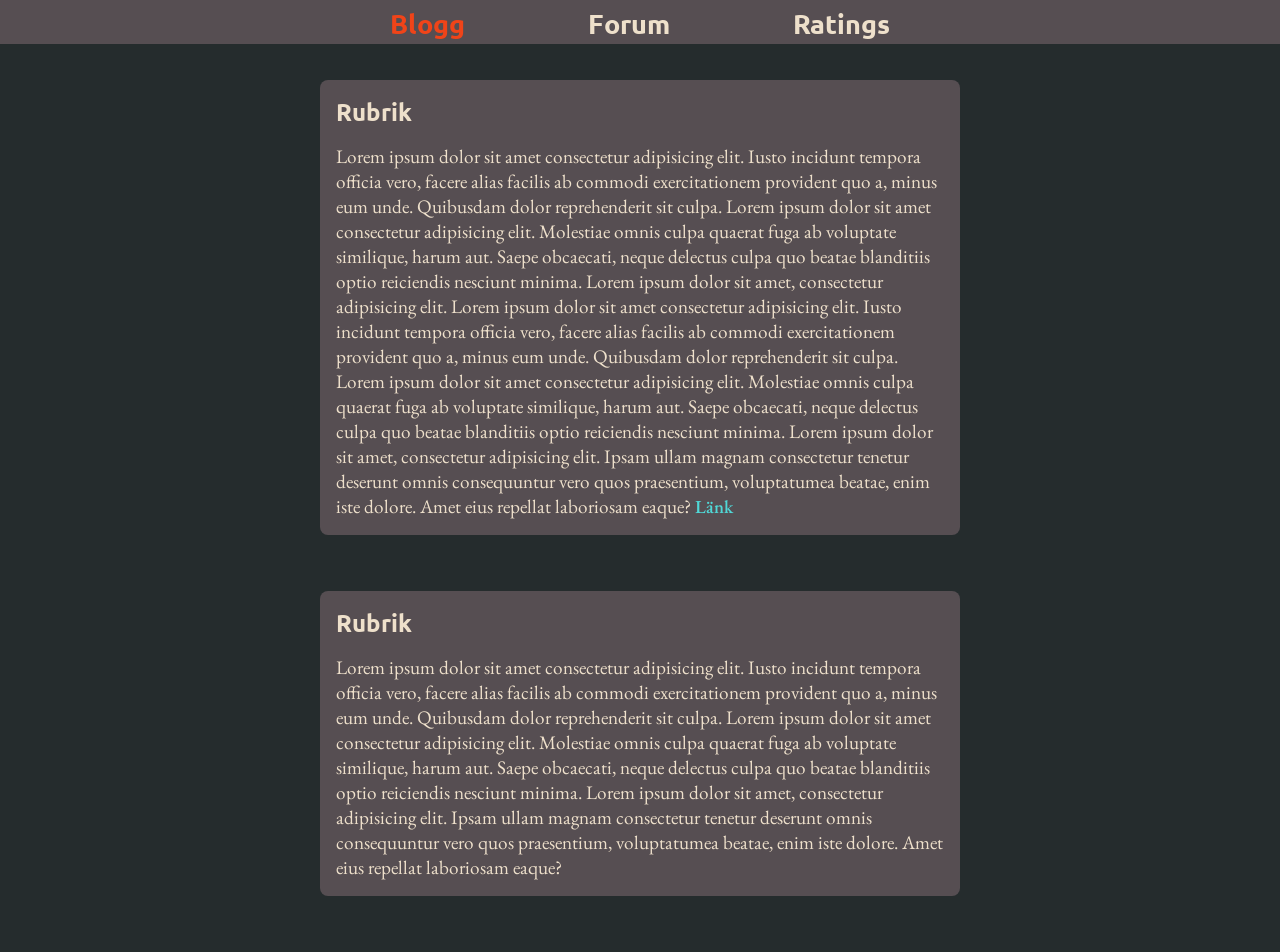
<file: index.html>
<!DOCTYPE html>
<html lang="sv">

<head>
    <meta charset="UTF-8">
    <meta name="viewport" content="width=device-width, initial-scale=1.0">
    <title>Blogg</title>
    <link rel="stylesheet" href="style.css">
</head>

<body>
    <header>
        <nav>
            <a href="./index.html" class="aktiv">Blogg</a>
            <a href="./forum.html">Forum</a>
            <a href="./ratings.html">Ratings</a>
        </nav>
    </header>
    <main>
        <div class="post">
            <article>
                <h2 class="bloggrubrik">Rubrik</h2>
                <p class="bloggtext">
                    Lorem ipsum dolor sit amet consectetur adipisicing elit. Iusto incidunt tempora officia vero, facere
                    alias facilis ab commodi exercitationem provident quo a, minus eum unde.
                    Quibusdam dolor reprehenderit sit culpa. Lorem ipsum dolor sit amet consectetur adipisicing elit.
                    Molestiae omnis culpa quaerat fuga ab voluptate similique, harum aut.
                    Saepe obcaecati, neque delectus culpa quo beatae blanditiis optio reiciendis nesciunt minima. Lorem
                    ipsum dolor sit amet, consectetur adipisicing elit.
                    Lorem ipsum dolor sit amet consectetur adipisicing elit. Iusto incidunt tempora officia vero, facere
                    alias facilis ab commodi exercitationem provident quo a, minus eum unde.
                    Quibusdam dolor reprehenderit sit culpa. Lorem ipsum dolor sit amet consectetur adipisicing elit.
                    Molestiae omnis culpa quaerat fuga ab voluptate similique, harum aut.
                    Saepe obcaecati, neque delectus culpa quo beatae blanditiis optio reiciendis nesciunt minima. Lorem
                    ipsum dolor sit amet, consectetur adipisicing elit. Ipsam ullam magnam consectetur tenetur deserunt
                    omnis consequuntur vero quos praesentium, voluptatumea beatae, 
                    enim iste dolore. Amet eius repellat laboriosam eaque? <a href="#" class="länk">Länk</a>
                </p>
            </article>
        </div>
        <div class="post">
            <article>
                <h2 class="bloggrubrik">Rubrik</h2>
                <p class="bloggtext">
                    Lorem ipsum dolor sit amet consectetur adipisicing elit. Iusto incidunt tempora officia vero, facere
                    alias facilis ab commodi exercitationem provident quo a, minus eum unde.
                    Quibusdam dolor reprehenderit sit culpa. Lorem ipsum dolor sit amet consectetur adipisicing elit.
                    Molestiae omnis culpa quaerat fuga ab voluptate similique, harum aut.
                    Saepe obcaecati, neque delectus culpa quo beatae blanditiis optio reiciendis nesciunt minima. Lorem
                    ipsum dolor sit amet, consectetur adipisicing elit.
                    Ipsam ullam magnam consectetur tenetur deserunt omnis consequuntur vero quos praesentium,
                    voluptatumea
                    beatae, enim iste dolore. Amet eius repellat laboriosam eaque?
                </p>
            </article>
        </div>
    </main>
</body>

</html>
</file>
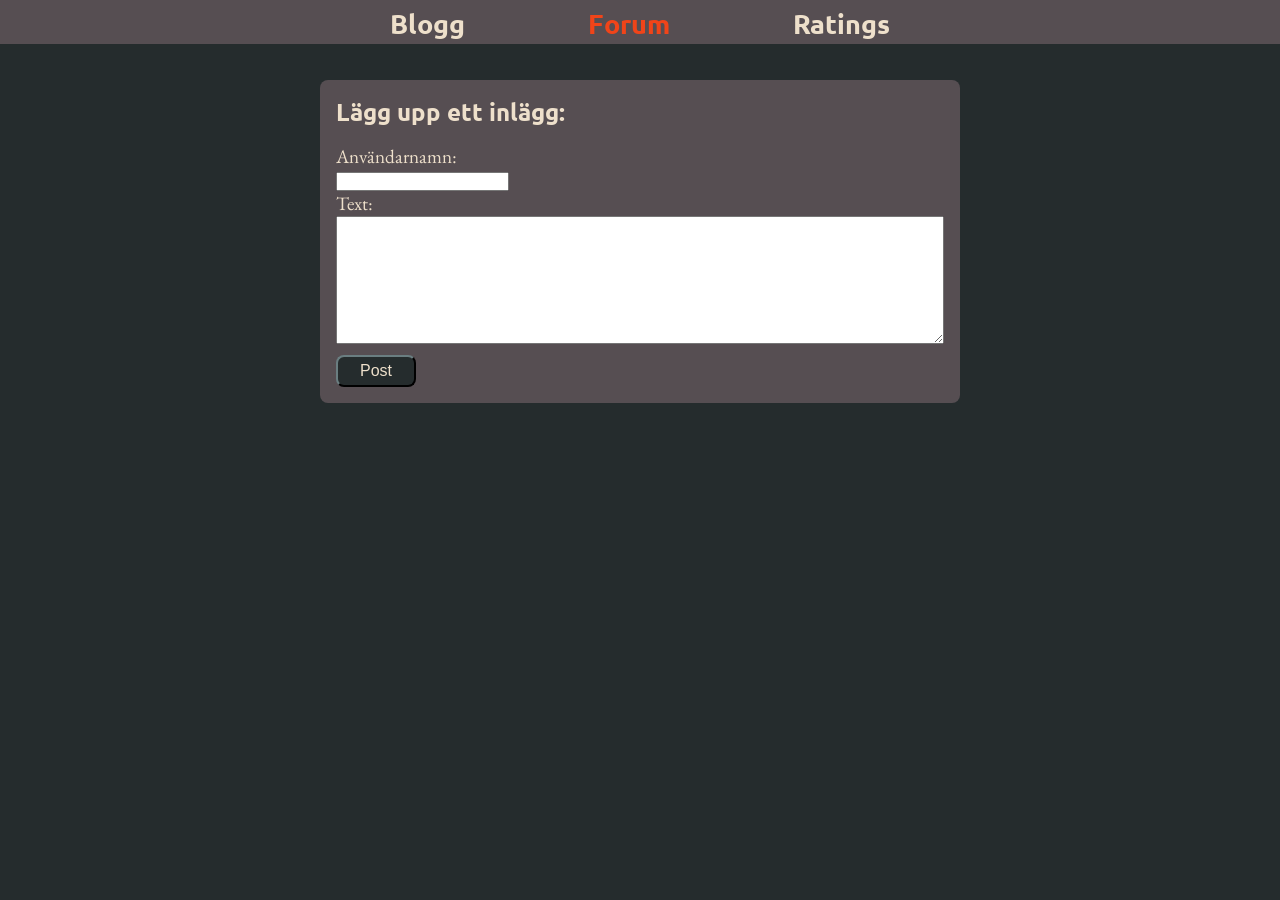
<file: forum.html>
<!DOCTYPE html>
<html lang="sv">
<head>
    <meta charset="UTF-8">
    <meta name="viewport" content="width=device-width, initial-scale=1.0">
    <title>Document</title>
    <link rel="stylesheet" href="style.css">
    <script src="script.js"></script>
</head>
<body>
    <header>
        <nav>
            <a href="./index.html">Blogg</a>
            <a href="./forum.html" class="aktiv">Forum</a>
            <a href="./ratings.html">Ratings</a>
        </nav>
    </header>
    <main>
        <div class="forumform">
            <h2>Lägg upp ett inlägg:</h2>
            <form onsubmit="handleSubmit(event)">
                <label for="Användare">Användarnamn:</label><br>
                <input type="text"><br>
                <label for="inehåll">Text:</label><br>
                <textarea name="forumtext"></textarea>
                <button type="submit">Post</button>
            </form>
        </div>
        <div class="kommentarer"></div>
    </main>
</body>
</html>
</file>
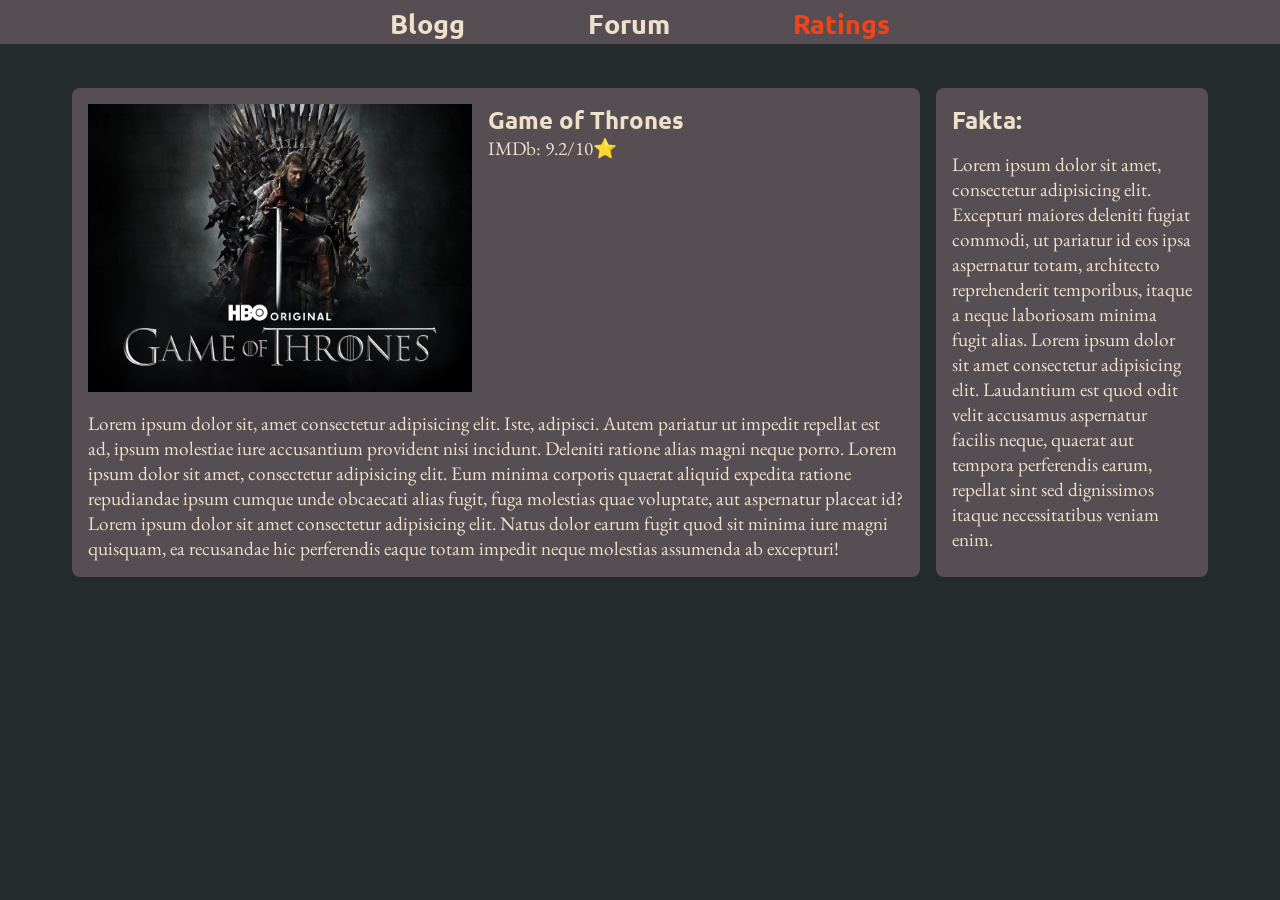
<file: ratings.html>
<!DOCTYPE html>
<html lang="sv">

<head>
    <meta charset="UTF-8">
    <meta name="viewport" content="width=device-width, initial-scale=1.0">
    <title>Document</title>
    <link rel="stylesheet" href="ratings.css">
</head>

<body>

    <header>
        <nav>
            <a href="./index.html">Blogg</a>
            <a href="./forum.html">Forum</a>
            <a href="./ratings.html" class="aktiv">Ratings</a>
        </nav>
    </header>
    <div class="kontainer">
        <main>
            <div class="post">
                <div class="flexfix">
                    <figure>
                        <img src="./bilder/bild.webp" alt="bild">
                    </figure>
                    <article>
                        <h2 class="rubrik">Game of Thrones</h2>
                        <p class="rating">IMDb: 9.2/10⭐</p>
                    </article>
                </div>
                <p class="brödtext">
                    Lorem ipsum dolor sit, amet consectetur adipisicing elit. Iste, adipisci. Autem pariatur ut impedit
                    repellat est ad, ipsum molestiae iure accusantium provident nisi incidunt. Deleniti ratione alias
                    magni neque porro. Lorem ipsum dolor sit amet, consectetur adipisicing elit. Eum minima corporis
                    quaerat aliquid expedita ratione repudiandae ipsum cumque unde obcaecati alias fugit, fuga molestias
                    quae voluptate, aut aspernatur placeat id? Lorem ipsum dolor sit amet consectetur adipisicing elit.
                    Natus dolor earum fugit quod sit minima iure magni quisquam, ea recusandae hic perferendis eaque
                    totam impedit neque molestias assumenda ab excepturi!
                </p>
            </div>
        </main>
        <aside>
            <div class="sidoPost">
                <h2 class="faktarubrik">Fakta:</h2>
                <p class="faktatext">
                    Lorem ipsum dolor sit amet, consectetur adipisicing elit. Excepturi maiores deleniti fugiat commodi,
                    ut pariatur id eos ipsa aspernatur totam, architecto reprehenderit temporibus, itaque a neque
                    laboriosam minima fugit alias. Lorem ipsum dolor sit amet consectetur adipisicing elit. Laudantium
                    est quod odit velit accusamus aspernatur facilis neque, quaerat aut tempora perferendis earum,
                    repellat sint sed dignissimos itaque necessitatibus veniam enim.
                </p>
            </div>
        </aside>
    </div>
</body>

</html>
</file>
<file: style.css>
@import url('https://fonts.googleapis.com/css2?family=EB+Garamond:ital,wght@0,400..800;1,400..800&family=Ubuntu:ital,wght@0,300;0,400;0,500;0,700;1,300;1,400;1,500;1,700&display=swap');

html {
    box-sizing: border-box;
}

*,
*:before,
*:after {
    box-sizing: inherit;
}

* {
    margin: 0;
    padding: 0;
}

:root {
    --aktiv: #F04419;
    --text: #EEE0CB;
    --subtiltext: #404E5C;
    --bakgrund: #252C2D;
    --bakgrund2: #564E52;
    --länk: #50D8D7;
}

body {
    background-color: var(--bakgrund);
    font-family: "Ubuntu";
}

header {
    background-color: var(--bakgrund2);
    height: 3rem;
    margin-bottom: 2rem;
    position: sticky;
    top: 0;
    border-bottom: var(--bakgrund) 0.3rem solid;

}

nav {
    display: flex;
    justify-content: space-between;
    width: 90%;
    margin: auto;
    padding: 0.4rem;
}

a {
    font-size: 1.67rem;
    text-decoration: none;
    color: var(--text);
    font-weight: 550;
}

a.aktiv {
    color: var(--aktiv);
}

a.länk {
    font-size: 1.15rem;
    color: var(--länk);
}

main {
    width: 90%;
    margin: auto;
}

.post {
    background-color: var(--bakgrund2);
    padding: 1rem;
    margin-bottom: 3.5rem;
    border-radius: 0.5rem;
    color: var(--text);
}

h2 {
    margin-bottom: 1rem;
}

p.bloggtext {
    font-size: 1.2rem;
    font-family: "EB Garamond"
}

.forumform {
    background-color: var(--bakgrund2);
    padding: 1rem;
    margin-bottom: 3.5rem;
    border-radius: 0.5rem;
    color: var(--text);
}

form label {
    font-size: 1.2rem;
    font-family: "EB Garamond"
}

input {}

textarea {
    max-width: 100%;
    min-width: 100%;
    height: 8rem;
    margin-bottom: 0.5rem;
}

button{
    padding: 0.3rem;
    font-size: 1rem;
    width: 5rem;
    background-color: var(--bakgrund);
    border-color: var(--bakgrund);
    color: var(--text);
    border-radius: 0.5rem;
}


.kommentarer{
    display: flex;
    flex-direction: column-reverse;
}

@media (min-width: 768px) {
    nav {
        width: 40%;
    }

    main {
        width: 80%;

    }
}

@media (min-width: 1024px) {
    main {
        width: 50%;
    }
}
</file>
<file: ratings.css>
@import url('https://fonts.googleapis.com/css2?family=EB+Garamond:ital,wght@0,400..800;1,400..800&family=Ubuntu:ital,wght@0,300;0,400;0,500;0,700;1,300;1,400;1,500;1,700&display=swap');

html {
    box-sizing: border-box;
}

*,
*:before,
*:after {
    box-sizing: inherit;
}

* {
    margin: 0;
    padding: 0;
}

:root {
    --aktiv: #F04419;
    --text: #EEE0CB;
    --subtiltext: #404E5C;
    --bakgrund: #252C2D;
    --bakgrund2: #564E52;
    --länk: #50D8D7;
}

body {
    background-color: var(--bakgrund);
    font-family: "Ubuntu";
}

header {
    background-color: var(--bakgrund2);
    height: 3rem;
    margin-bottom: 2rem;
    position: sticky;
    top: 0;
    border-bottom: var(--bakgrund) 0.3rem solid;
}

nav {
    display: flex;
    justify-content: space-between;
    width: 90%;
    margin: auto;
    padding: 0.4rem;
}

a {
    font-size: 1.67rem;
    text-decoration: none;
    color: var(--text);
    font-weight: 550;
}

a.aktiv {
    color: var(--aktiv);
}

.kontainer {
    margin: auto;
    width: 90%;
}

.post {
    background-color: var(--bakgrund2);
    padding: 1rem;
    margin: 0.5rem;
    border-radius: 0.5rem;
    color: var(--text);
    height: calc(100% - 4rem);
}

figure {
    width: 100%;
}

img {
    width: 100%;
}

p.rating {
    margin-bottom: 1rem;
}

.sidoPost {
    background-color: var(--bakgrund2);
    padding: 1rem;
    margin: 0.5rem;
    margin-bottom: 3.5rem;
    border-radius: 0.5rem;
    color: var(--text);
    height: calc(100% - 4rem);
}

h2.faktarubrik {
    margin-bottom: 1rem;
}

p {
    font-size: 1.2rem;
    font-family: "EB Garamond";
}

@media (min-width: 768px) {
    nav {
        width: 40%;
    }

    .kontainer {
        display: grid;
        grid-template-columns: 3fr 1fr;
    }

    .post {
        margin-bottom: 3.5rem;
    }

    figure {
        width: 30dvw;
        margin-right: 1rem;
        margin-bottom: 1rem;
    }

    .flexfix {
        display: flex;
    }

    p.rating {
        margin-bottom: 0;
    }
}
</file>
